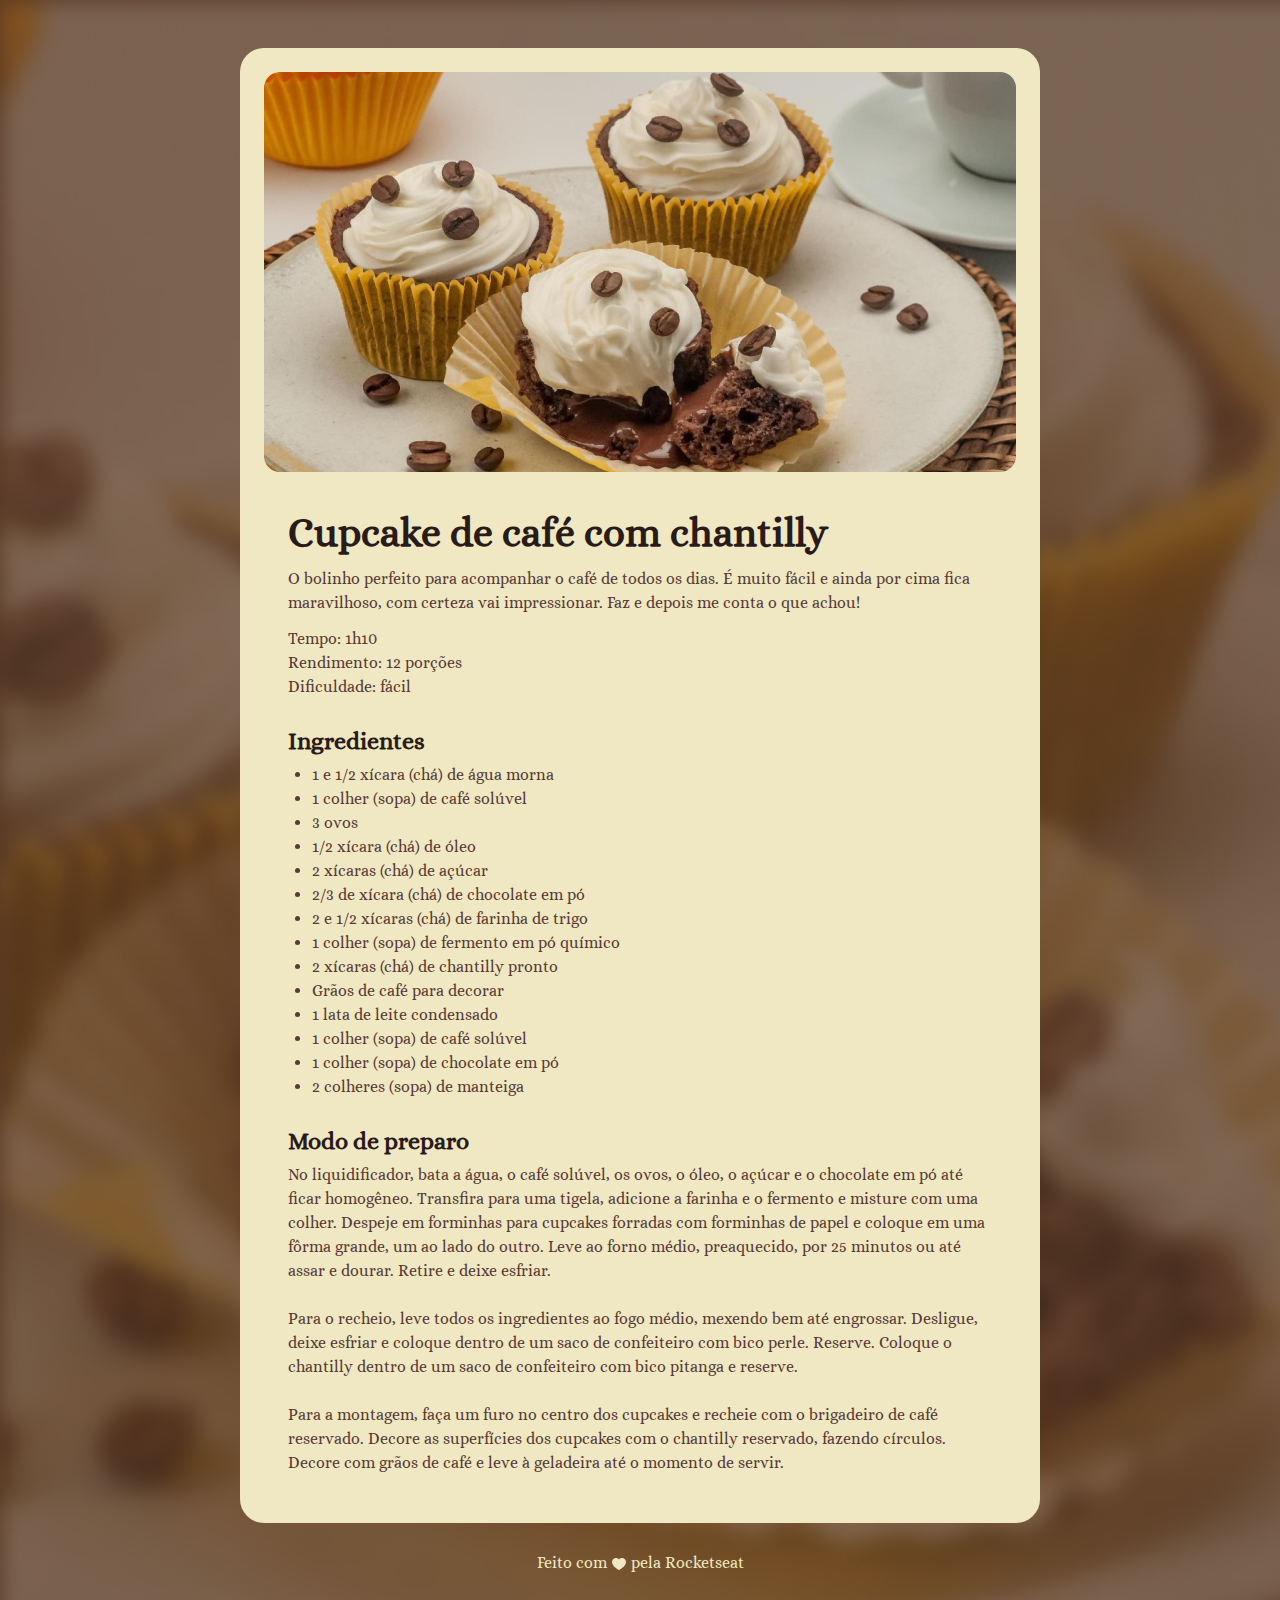
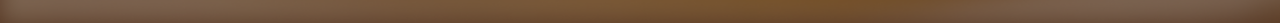
<file: index.html>
<!DOCTYPE html>
<html lang="pt-br">
<head>
    <meta charset="UTF-8">
    <meta name="viewport" content="width=device-width, initial-scale=1.0">
    <title>Página de Receita</title>
    <link rel="stylesheet" href="style.css">
    <link rel="preconnect" href="https://fonts.googleapis.com">
    <link rel="preconnect" href="https://fonts.gstatic.com" crossorigin>
    <link href="https://fonts.googleapis.com/css2?family=Alice&display=swap" rel="stylesheet">
</head>
<body>
    <div id="page">
       <img src="assets/main-image.png" alt="Imagem de um cupcake com grãos de café e chantilly">
       <main>
        <section id="about">
            <h1>Cupcake de café com chantilly</h1>
            <p> O bolinho perfeito para acompanhar o café de todos os dias. É muito fácil e ainda por cima fica maravilhoso, com certeza vai impressionar. Faz e depois me conta o que achou!</p>
            <p> Tempo: 1h10 <br>Rendimento: 12 porções <br>Dificuldade: fácil</p>
        </section>
        <section id="ingredients">
            <h2>Ingredientes</h2>
            <ul>
                <li>1 e 1/2 xícara (chá) de água morna</li>
                <li>1 colher (sopa) de café solúvel</li>
                <li>3 ovos</li>
                <li>1/2 xícara (chá) de óleo</li>
                <li>2 xícaras (chá) de açúcar</li>
                <li>2/3 de xícara (chá) de chocolate em pó</li>
                <li>2 e 1/2 xícaras (chá) de farinha de trigo</li>
                <li>1 colher (sopa) de fermento em pó químico</li>
                <li>2 xícaras (chá) de chantilly pronto</li>
                <li>Grãos de café para decorar</li>
                <li>1 lata de leite condensado</li>
                <li>1 colher (sopa) de café solúvel</li>
                <li>1 colher (sopa) de chocolate em pó</li>
                <li>2 colheres (sopa) de manteiga</li>
            </ul>
        </section>
        <section id="preparation">
            <h2> Modo de preparo</h2>
            <p>No liquidificador, bata a água, o café solúvel, os ovos, o óleo, o açúcar e o chocolate em pó até ficar homogêneo. Transfira para uma tigela, adicione a farinha e o fermento e misture com uma colher. Despeje em forminhas para cupcakes forradas com forminhas de papel e coloque em uma fôrma grande, um ao lado do outro. Leve ao forno médio, preaquecido, por 25 minutos ou até assar e dourar. Retire e deixe esfriar. 
                <br><br>Para o recheio, leve todos os ingredientes ao fogo médio, mexendo bem até engrossar. Desligue, deixe esfriar e coloque dentro de um saco de confeiteiro com bico perle. Reserve. Coloque o chantilly dentro de um saco de confeiteiro com bico pitanga e reserve. 
                <br><br>Para a montagem, faça um furo no centro dos cupcakes e recheie com o brigadeiro de café reservado. Decore as superfícies dos cupcakes com o chantilly reservado, fazendo círculos. Decore com grãos de café e leve à geladeira até o momento de servir.</p>
        </section>
       </main>
    </div>
    <footer>
        Feito com <img src="assets/ph_heart-fill.svg"> pela Rocketseat
    </footer>
    
</body>
</html>
</file>
<file: style.css>
* { 
    margin:0;
    padding: 0;
}
:root{
    font-family: "alice", serif;
    line-height: 150%;
    color: #573a37
}
body { 
    background-image: url(assets/bg-image.png);
    background-size: cover;
}

#page {
    box-sizing: border-box;
    width: 800px;
    padding: 24px;
    background-color: #F0E8C2;
    border-radius: 24px;
    margin: 48px auto 28px;
}

section + section { margin-top: 24px;}

main { padding: 24px;}

#about p + p { margin-top: 12px;}

h1{ 
    line-height: 140%;
    font-size: 40px;
    
}

h2 {
    font-size: 24px;
}

h1, h2 { 
    margin-bottom: 4px; 
    color:#291b1a; 
    line-height: 150%;
}
ul { 
    padding-left: 24px;
}

footer { 
    color: #f0e8c2;
    text-align: center;
    padding-bottom: 48px;
}

footer img { vertical-align: middle;
}
</file>
